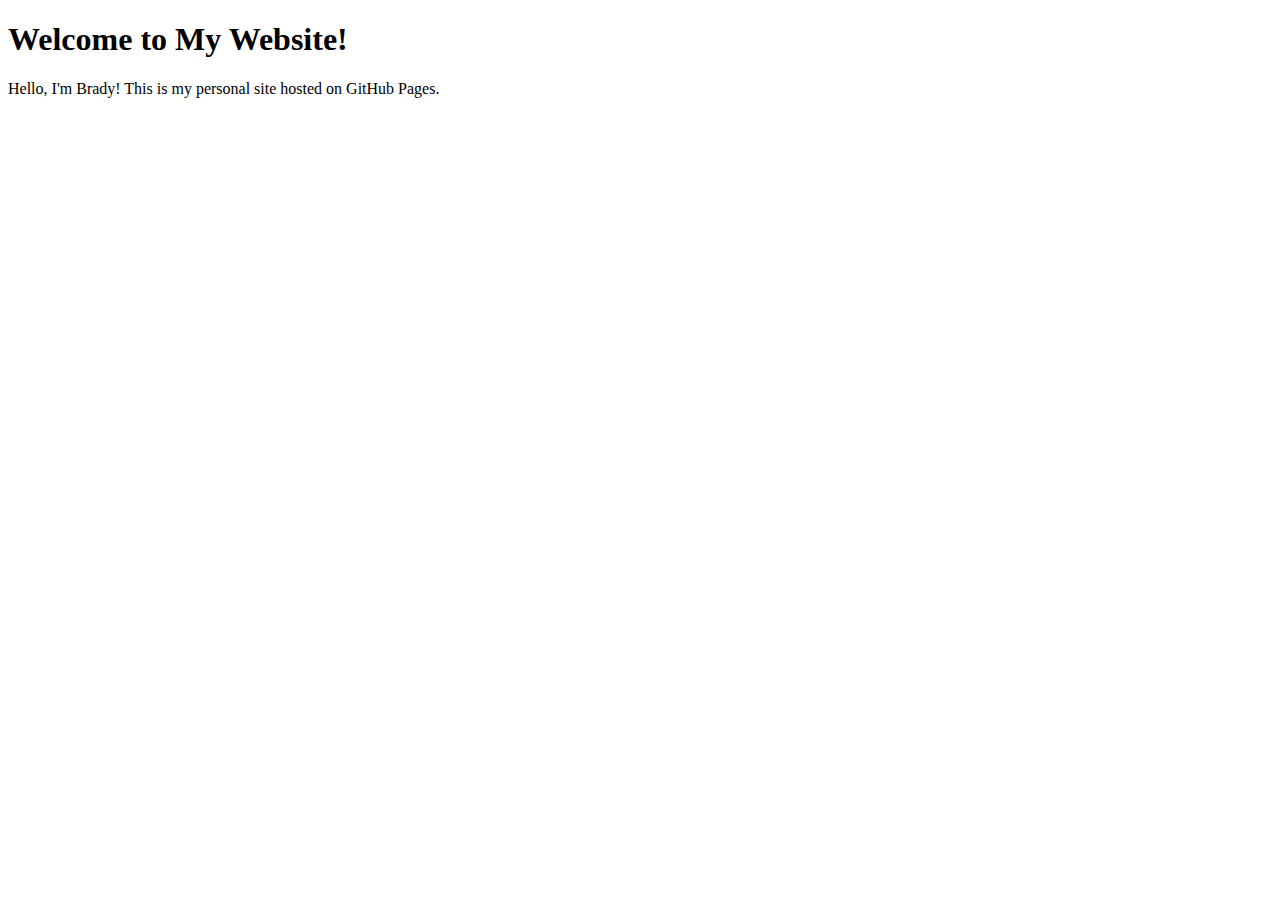
<file: pages/index.html>
<!DOCTYPE html>
<html>
<head>
    <title>My Personal Website</title>
</head>
<body>
    <h1>Welcome to My Website!</h1>
    <p>Hello, I'm Brady! This is my personal site hosted on GitHub Pages.</p>
</body>
</html>
</file>
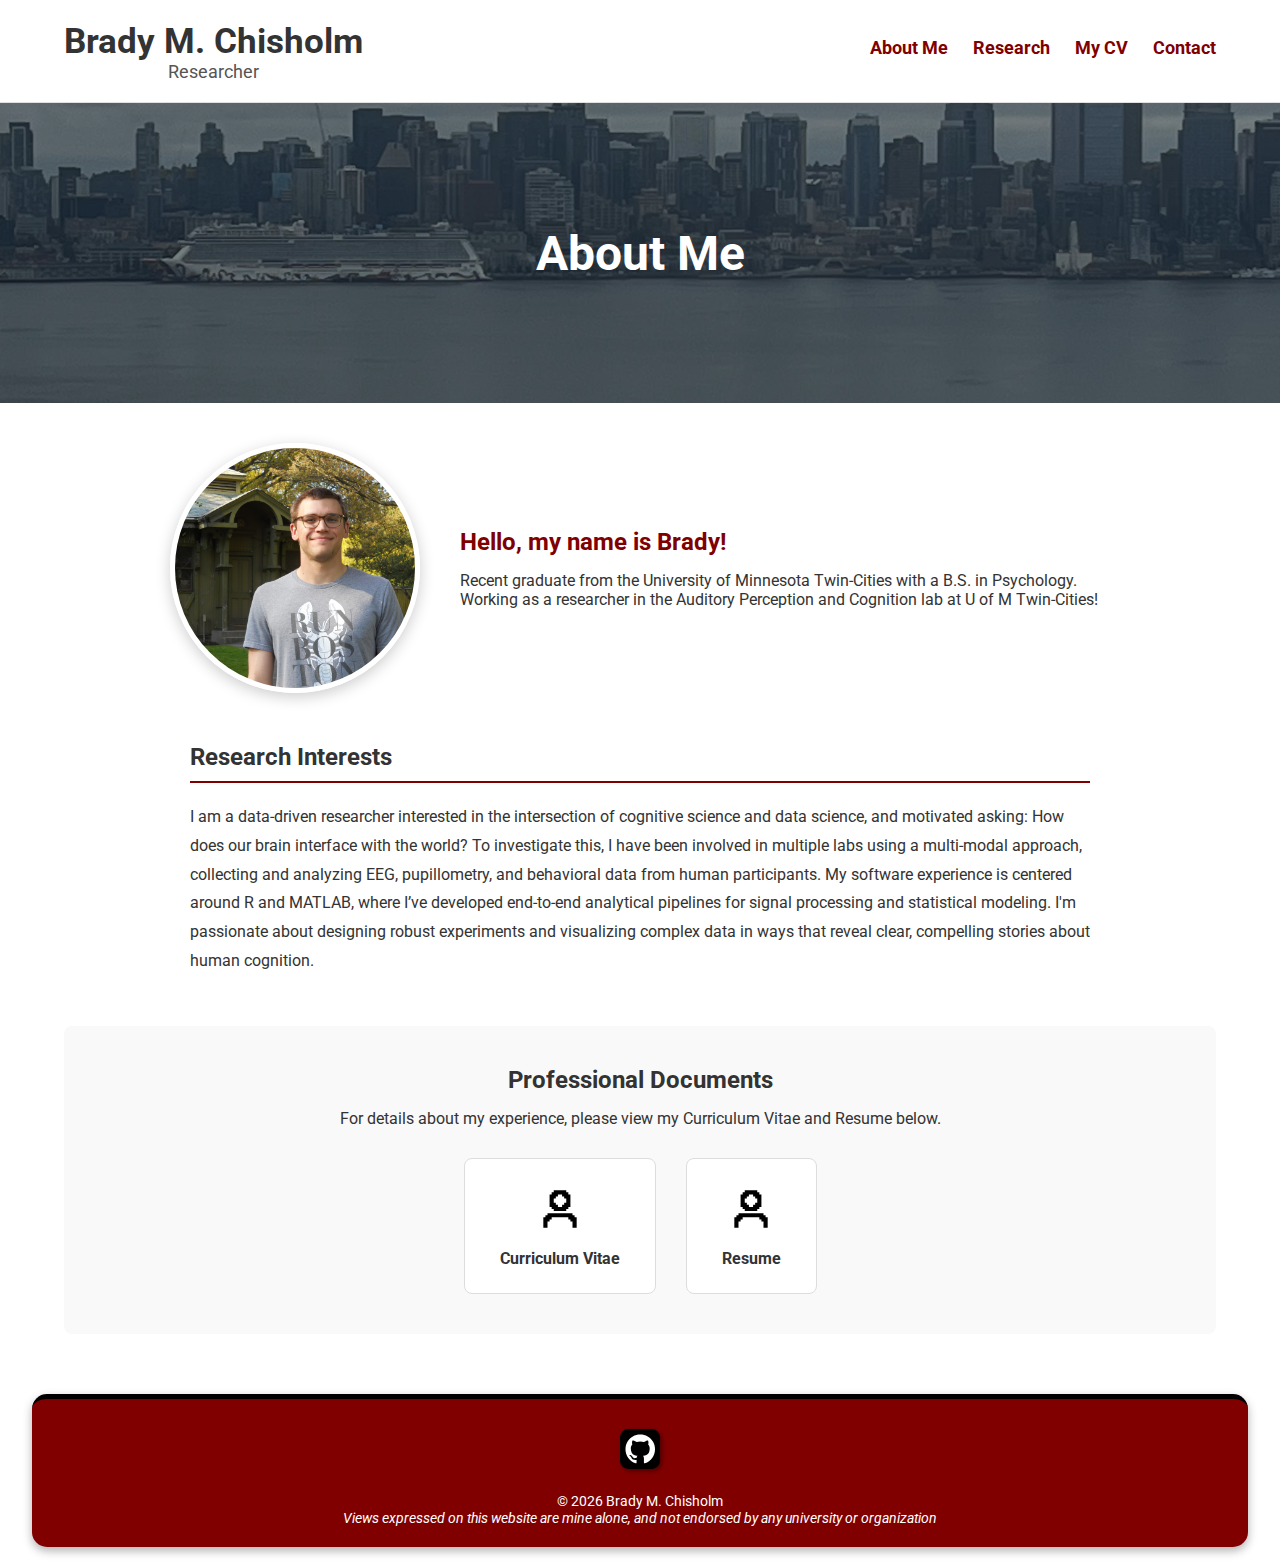
<file: docs/about.html>
<!DOCTYPE html>
<html lang="en">

<head>
    <meta charset="UTF-8">
    <meta name="viewport" content="width=device-width, initial-scale=1.0">
    <title>About Me | Brady M. Chisholm</title>
    <link rel="stylesheet" href="styles/styles.css">
    <link rel="stylesheet" href="https://fonts.googleapis.com/css?family=Roboto:400,700&display=swap">
    <link rel="icon" href="images/favicon.ico" type="image/x-icon">
</head>

<body>
  <!-- Header Section; set as site-wide header updated 4/14/2026-->
<header class="site-header">
    <div class="container header-container">
<div class="site-branding">
    <a href="index.html" style="text-decoration: none; color: inherit;">
        <h1>Brady M. Chisholm</h1>
        <p class="subtitle">Researcher</p>
    </a>
</div>
        <nav class="main-navigation">
            <a href="about.html">About Me</a>
            <a href="research.html">Research</a>
            <a href="../mySiteDocs/cv.pdf" target="_blank">My CV</a>
            <!-- <a href="photographs.html">Photos</a> UNCOMMENT ONCE UPDATED -->
            <a href="contact.html">Contact</a>
        </nav>
    </div>
</header>
<!-- end header -->

    <main>
        <section class="page-banner" style="background-image: url('images/others/seattleFog.jpg');">
            <div class="banner-overlay"></div>
            <h1 class="banner-title">About Me</h1>
        </section>

        <div class="container page-content">
            <section class="about-intro">
                <img src="images/others/bostonZoomedIn.JPG" alt="Headshot of Brady"
                    class="about-headshot">
                <div class="intro-text-about">
                    <h2>Hello, my name is Brady!</h2>
                    <p>
                        Recent graduate from the University of Minnesota Twin-Cities with a B.S. in Psychology.
                    </p>

                    <p>
                       Working as a researcher in the Auditory Perception and Cognition lab at U of M Twin-Cities! 
                    </p>
                </div>
            </section>

            <article class="about-details">
                <h2>Research Interests</h2>
                <p>
                I am a data-driven researcher interested in the intersection of cognitive science and data science, and motivated asking: How does our brain interface with the world?
                To investigate this, I have been involved in multiple labs using a multi-modal approach, collecting and analyzing EEG, pupillometry, and behavioral data from human participants.

                My software experience is centered around R and MATLAB, where I’ve developed end-to-end analytical pipelines for signal processing
                 and statistical modeling. I'm passionate about designing robust experiments and visualizing complex data in ways that reveal clear, compelling stories about human cognition.
                </p>
            </article>
<!-- C:\Academics\gitHubREADME_source\bchisholm08\professional_materials\CV\cv.pdf -->
            <section class="professional-documents">
                <h2>Professional Documents</h2>
                <p>For details about my experience, please view my Curriculum Vitae and Resume below.</p>
                <div class="document-links-container">
                    <a href="../mySiteDocs/cv.pdf" target="_blank" class="document-link-card">
                        <img src="images/others/logos/personoutline.svg" alt="Curriculum Vitae Icon"
                            class="document-icon">
                        <span>Curriculum Vitae</span>
                    </a>
                    <a href="../mySiteDocs/placeholder.pdf" target="_blank" class="document-link-card">
                        <img src="images/others/logos/personoutline.svg" alt="Resume" class="document-icon">
                        <span>Resume</span>
                    </a>

                </div>
            </section>
        </div>
    </main>

<!-- Footer Section; set as site-wide header updated 1/4/2026 -->
    <footer class="custom-footer">
        <div class="footer-container">
            <div class="footer-icons">
                <a href="https://github.com/bchisholm08" target="_blank" aria-label="GitHub">
                    <img src="images\others\logos\githubLogo.svg" alt="GitHub Icon">
                </a>
            </div>
        </div>
        <div class="footer-copyright">
            <p>&#xa9; 2026 Brady M. Chisholm</p>
            <p><i>Views expressed on this website are mine alone, and not endorsed by any university or organization</i></p>
        </div>
    </footer>
<!-- end footer -->

</body>

</html>
</file>
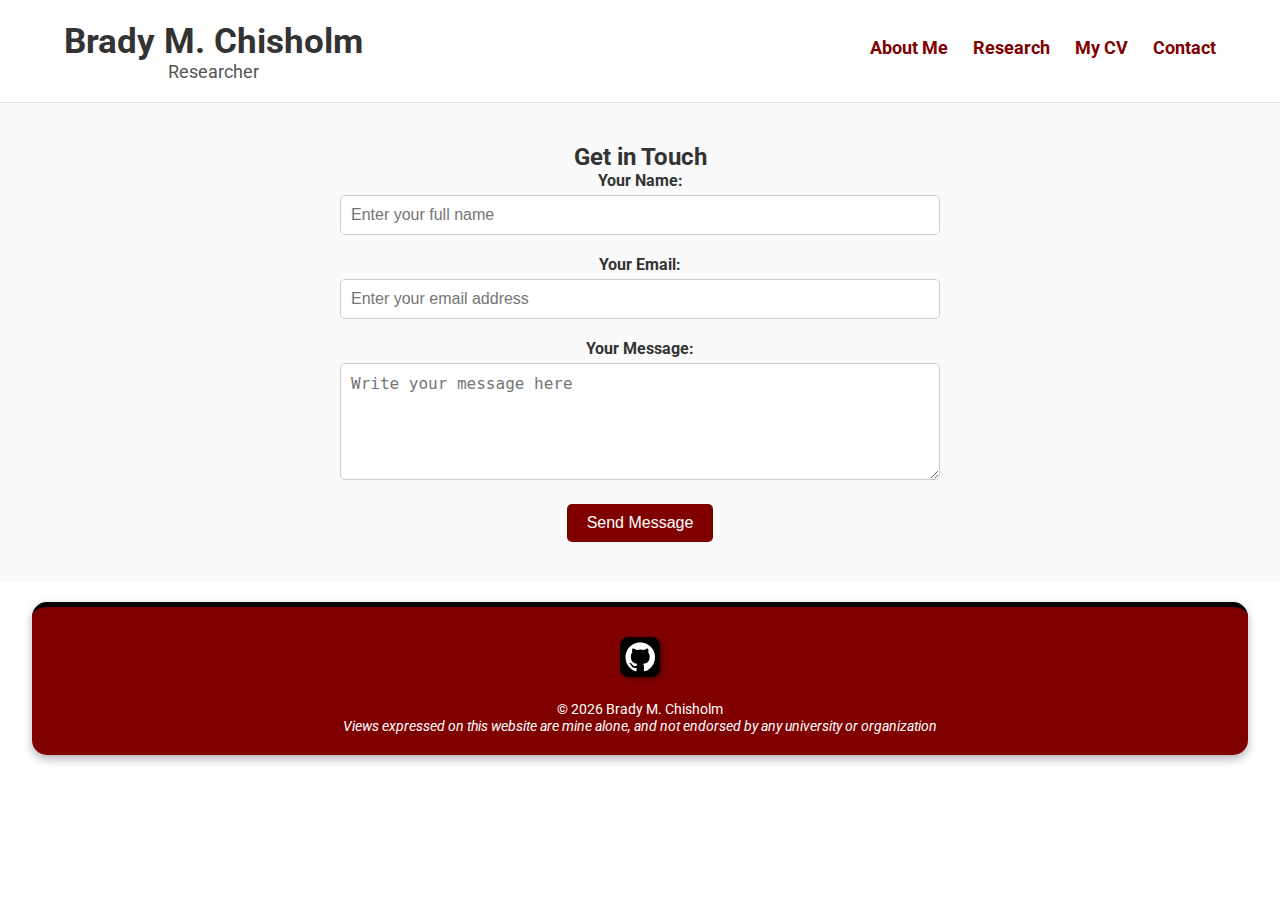
<file: docs/contact.html>
<!DOCTYPE html>
<html lang="en">
<head>
    <!-- Meta Information -->
    <meta charset="UTF-8">
    <meta name="viewport" content="width=device-width, initial-scale=1.0">
    <title>Contact Me | Brady M. Chisholm</title>
    <!-- Link to External CSS -->
    <link rel="stylesheet" href="styles/styles.css">
    <!-- Google Fonts for Enhanced Typography -->
    <link rel="stylesheet" href="https://fonts.googleapis.com/css?family=Roboto:400,700&display=swap">
    <!-- Favicon -->
    <link rel="icon" href="images/favicon.ico" type="image/x-icon">
    <!-- Meta Description for SEO -->
    <meta name="description" content="Contact Brady M. Chisholm, an undergraduate student in Psychology and Research Assistant in Auditory Perception and Neuroscience.">
    <!-- Meta Keywords for SEO -->
    <meta name="keywords" content="Brady Chisholm, Contact, Psychology, AI, Artificial Intelligence, Machine Learning, Research Assistant, Auditory Perception, Neuroscience">
</head>
<body>
<!-- Header Section; set as site-wide header updated 4/14/2026-->
<header class="site-header">
    <div class="container header-container">
<div class="site-branding">
    <a href="index.html" style="text-decoration: none; color: inherit;">
        <h1>Brady M. Chisholm</h1>
        <p class="subtitle">Researcher</p>
    </a>
</div>
        <nav class="main-navigation">
            <a href="about.html">About Me</a>
            <a href="research.html">Research</a>
            <a href="../mySiteDocs/cv.pdf" target="_blank">My CV</a>
            <!-- <a href="photographs.html">Photos</a> UNCOMMENT ONCE UPDATED -->
            <a href="contact.html" class="active">Contact</a>
        </nav>
    </div>
</header>
<!-- end header -->

    <!-- Main Content -->
    <main>
        <section class="contact-section">
            <div class="container">
                <h2>Get in Touch</h2>
                <!-- Contact Form -->
                <form action="https://formspree.io/f/your-form-id" method="POST" class="contact-form">
                    <!-- Name Field -->
                    <div class="form-group">
                        <label for="name">Your Name:</label>
                        <input type="text" id="name" name="name" placeholder="Enter your full name" required aria-label="Full Name">
                    </div>
                    
                    <!-- Email Field -->
                    <div class="form-group">
                        <label for="email">Your Email:</label>
                        <input type="email" id="email" name="email" placeholder="Enter your email address" required aria-label="Email Address">
                    </div>
                    
                    <!-- Message Field -->
                    <div class="form-group">
                        <label for="message">Your Message:</label>
                        <textarea id="message" name="message" rows="5" placeholder="Write your message here" required aria-label="Message"></textarea>
                    </div>
                    
                    <!-- Submit Button -->
                    <button type="submit" class="btn">Send Message</button>
                    
                    <!-- Success Message -->
                    <p class="success-message" style="display: none;">Thank you for reaching out! I'll get back to you soon.</p>
                    
                    <!-- Error Message -->
                    <p class="error-message" style="display: none;">Oops! Something went wrong. Please try again.</p>
                </form>
            </div>
        </section>
    </main>

<!-- Footer Section; set as site-wide header updated 1/4/2026 -->
    <footer class="custom-footer">
        <div class="footer-container">
            <div class="footer-icons">
                <a href="https://github.com/bchisholm08" target="_blank" aria-label="GitHub">
                    <img src="images/others/logos/githubLogo.svg" alt="GitHub Icon">
                </a>
            </div>
        </div>
        <div class="footer-copyright">
            <p>&#xa9; 2026 Brady M. Chisholm</p>
            <p><i>Views expressed on this website are mine alone, and not endorsed by any university or organization</i></p>
        </div>
    </footer>
<!-- end footer -->

    <!-- JavaScript for Form Feedback -->
    <script>
        document.addEventListener('DOMContentLoaded', function() {
            const form = document.querySelector('.contact-form');
            const successMessage = document.querySelector('.success-message');
            const errorMessage = document.querySelector('.error-message');

            form.addEventListener('submit', function(event) {
                event.preventDefault();
                const formData = new FormData(form);

                fetch(form.action, {
                    method: 'POST',
                    body: formData,
                    headers: {
                        'Accept': 'application/json'
                    }
                })
                .then(response => {
                    if (response.ok) {
                        successMessage.style.display = 'block';
                        errorMessage.style.display = 'none';
                        form.reset();
                    } else {
                        return response.json().then(data => {
                            throw new Error(data.error || 'Something went wrong! Please try again.');
                        });
                    }
                })
                .catch(error => {
                    errorMessage.textContent = error.message;
                    errorMessage.style.display = 'block';
                    successMessage.style.display = 'none';
                });
            });
        });
    </script>

</body>
</html>
</file>
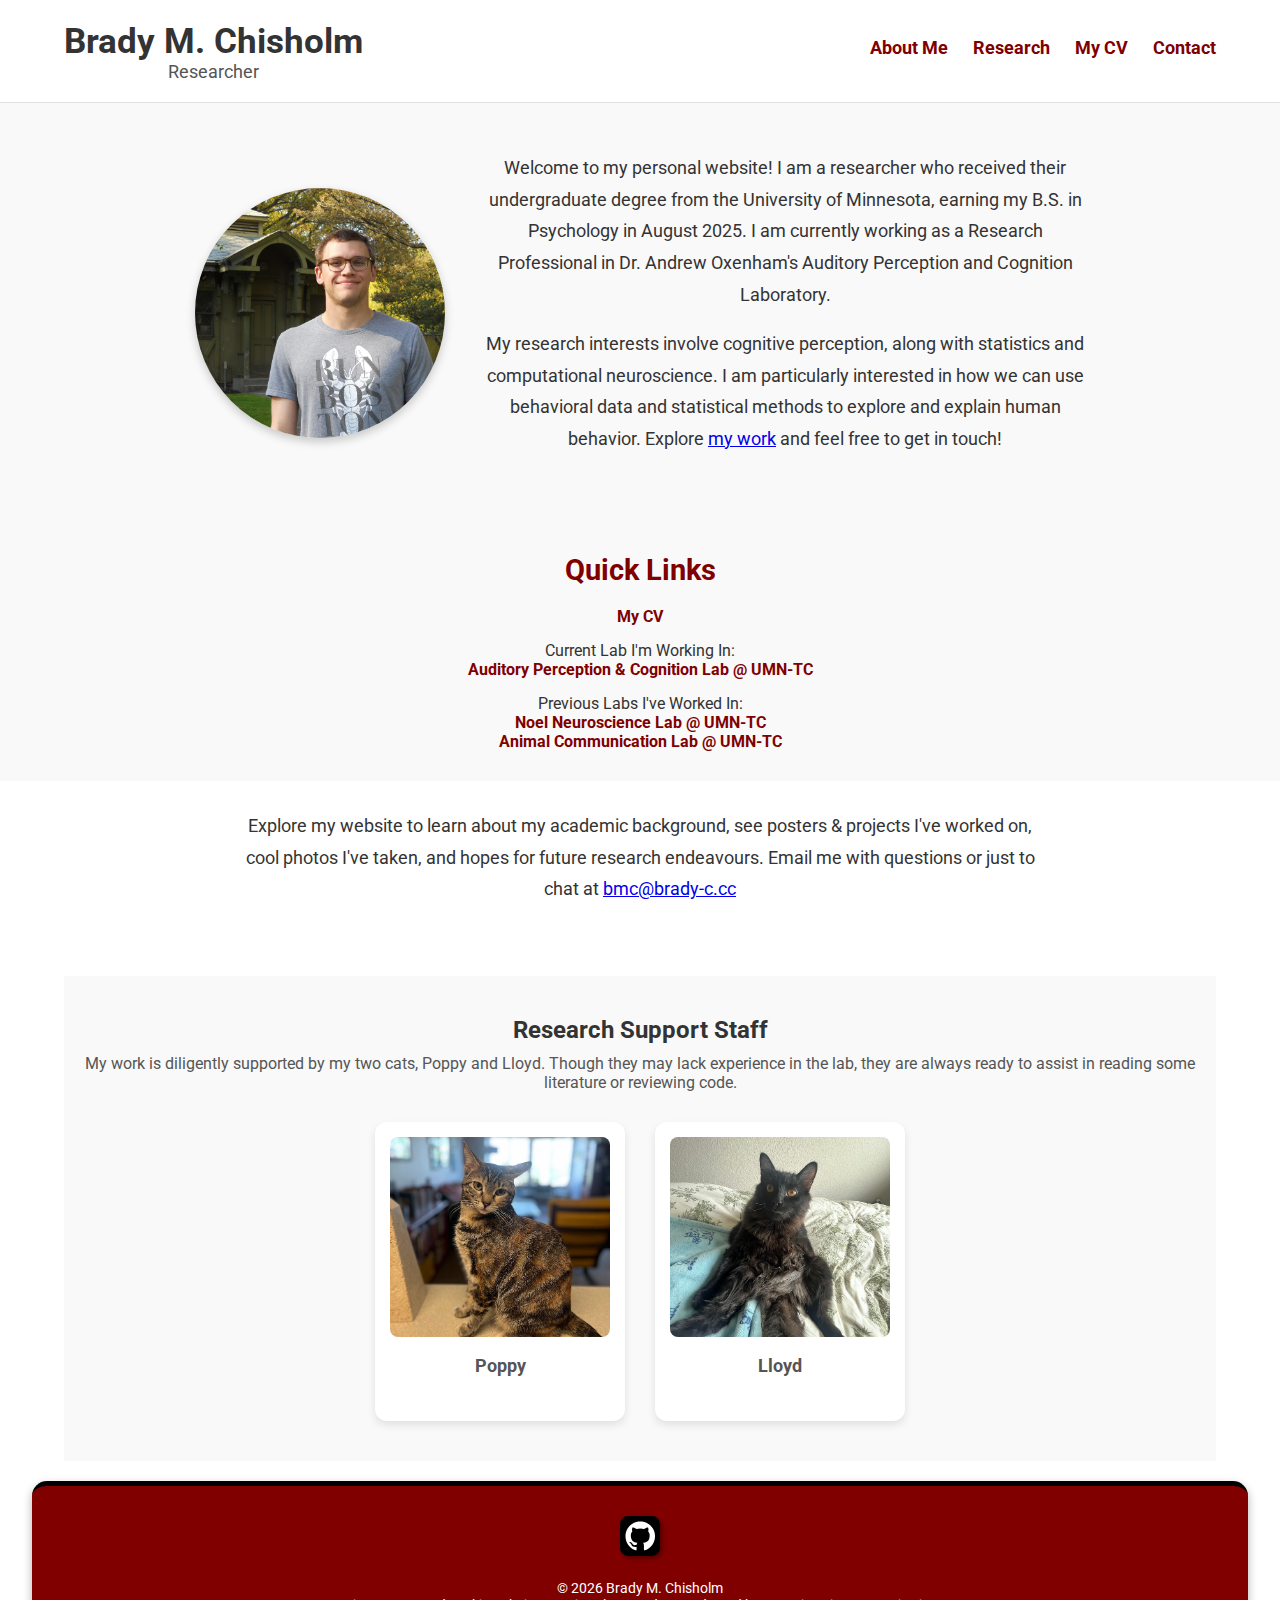
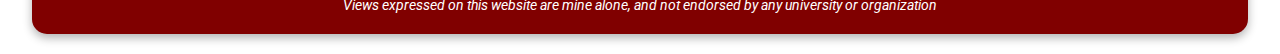
<file: docs/index_inProgress.html>
<!DOCTYPE html>
<html lang="en">
<head>
    <!-- Meta Information -->
    <meta charset="UTF-8">
    <meta name="viewport" content="width=device-width, initial-scale=1.0">
    <title>Brady M. Chisholm | Personal Website</title>
    <!-- Link to External CSS -->
    <link rel="stylesheet" href="styles/styles.css">
    <!-- Google Fonts for Enhanced Typography -->
    <link rel="stylesheet" href="https://fonts.googleapis.com/css?family=Roboto:400,700&display=swap">
    <!-- Favicon -->
    <link rel="icon" href="images/favicon.ico" type="image/x-icon">
    <!-- Meta Description for SEO -->
    <meta name="description" content="Contact Brady M. Chisholm, Researcher in Psychology.">
    <!-- Meta Keywords for SEO -->
    <meta name="keywords" content="Brady Chisholm, Contact, Psychology, AI, Artificial Intelligence, Machine Learning, Research Assistant, Auditory Perception, Neuroscience">
</head>
<body>

<!-- Header Section; set as site-wide header updated 4/14/2026-->
<header class="site-header">
    <div class="container header-container">
<div class="site-branding">
    <a href="index.html" style="text-decoration: none; color: inherit;">
        <h1>Brady M. Chisholm</h1>
        <p class="subtitle">Researcher</p>
    </a>
</div>
        <nav class="main-navigation">
            <a href="about.html">About Me</a>
            <a href="research.html">Research</a>
            <a href="../mySiteDocs/cv.pdf" target="_blank">My CV</a>
            <!-- <a href="photographs.html">Photos</a> UNCOMMENT ONCE UPDATED -->
            <a href="contact.html">Contact</a>
        </nav>
    </div>
</header>
<!-- end header -->

<main>
    <section class="intro-section">
        <div class="container intro-container">
            <img src="images/others/bostonZoomedIn.JPG" alt="Brady M. Chisholm" class="profile-picture-intro">
            <div class="intro-text">
                <p>
                    Welcome to my personal website! I am a researcher who received their undergraduate degree from the University of Minnesota, earning my B.S. in Psychology in August 2025.
                     I am currently working as a Research Professional in Dr. Andrew Oxenham's Auditory Perception and Cognition Laboratory.
                </p>
                <p>
                    My research interests involve cognitive perception, along with statistics and computational neuroscience.
                    I am particularly interested in how we can use behavioral data and statistical methods to explore and explain human behavior. 
                    Explore <a href="research.html">my work</a> and feel free to get in touch!
                </p>
            </div>
        </div>
    </section>

    <!-- Quick Links Section -->
    <section class="quick-links">
        <div class="container" style = "margin-bottom: 15px;">
            <h2>Quick Links</h2>
            <a href="../mySiteDocs/cv.pdf" target="_blank" class="quick-link">My CV</a>  <!-- fixed cv dir 1/6/26 -->
        </div>

<div class="container" style="margin-bottom: 15px;">
            <p>Current Lab I'm Working In:</p>
            <a href="https://apc.psych.umn.edu/" target="_blank" class="quick-link">Auditory Perception & Cognition Lab @ UMN-TC</a>
</div>
        <div class="container">
        
        Previous Labs I've Worked In:
         
         <p><a href="https://noel-lab.org/" target = "_blank" class="quick-link">Noel Neuroscience Lab @ UMN-TC </a></p>

           <p><a href="https://cbs.umn.edu/animal-communication-lab" target = "_blank" class="quick-link">Animal Communication Lab @ UMN-TC</a></p>
          
        </div>
        
    </p>

    </section>

    <!-- Main Content -->
    <main>
        <section class="intro">
            <div class="container">
                <p>
                    Explore my website to learn about my academic background, see posters & projects I've worked on, cool photos I've taken, and hopes for future research endeavours. Email me with questions or just to chat at <a href="mailto:bmc@brady-c.cc">bmc@brady-c.cc</a>
                </p>
            </div>
        </section>
    </main>

<section class="kitty-gallery container">
                <h2>Research Support Staff</h2>
                <p>
                    My work is diligently supported by my two cats, Poppy and Lloyd. Though they may lack
                    experience in the lab, they are always ready to assist in reading some literature or reviewing code.
                </p>
                <div class="kitty-photos">
                    <div class="kitty-card">
                        <img src="images\poppy.jpg" alt="A photo of Poppy.">
                        <p class="kitty-name">Poppy</p>
                    </div>
                    <div class="kitty-card">
                        <img src="images\lloyd.jpg" alt="A photo of Lloyd.">
                        <p class="kitty-name">Lloyd</p>
                    </div>
                </div>
            </section>


    <!-- Footer Section; set as site-wide header updated 1/4/2026 -->
    <footer class="custom-footer">
        <div class="footer-container">
            <div class="footer-icons">
                <a href="https://github.com/bchisholm08" target="_blank" aria-label="GitHub">
                    <img src="images\others\logos\githubLogo.svg" alt="GitHub Icon">
                </a>
            </div>
        </div>
        <div class="footer-copyright">
            <p>&#xa9; 2026 Brady M. Chisholm</p>
            <p><i>Views expressed on this website are mine alone, and not endorsed by any university or organization</i></p>
        </div>
    </footer>
<!-- end footer -->

</body>
</html>
</file>
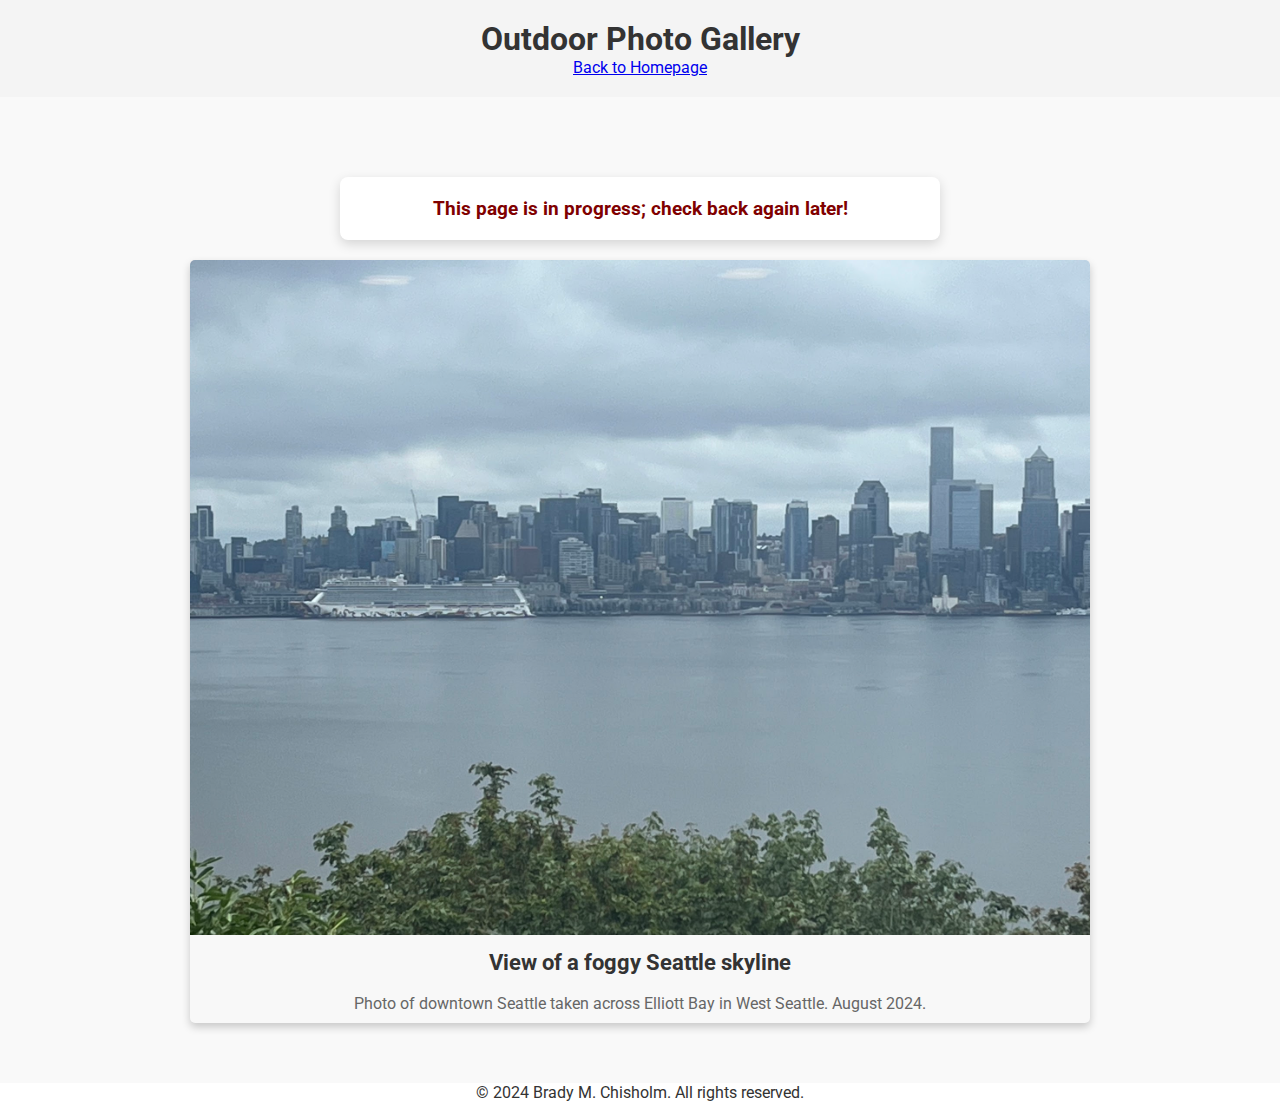
<file: docs/outsidePics.html>
<!DOCTYPE html>
<html lang="en">
<head>
    <!-- Meta Information -->
    <meta charset="UTF-8">
    <meta name="viewport" content="width=device-width, initial-scale=1.0">
    <title>Outdoor Photo Gallery | B.M.C.</title>
    <!-- Link to External CSS -->
    <link rel="stylesheet" href="styles/styles.css">
    <!-- Google Fonts for Enhanced Typography -->
    <link rel="stylesheet" href="https://fonts.googleapis.com/css?family=Roboto:400,700&display=swap">
    <!-- Favicon -->
    <link rel="icon" href="images/favicon.ico" type="image/x-icon">
    <!-- Swiper.js CSS for Carousel -->
    <link rel="stylesheet" href="https://unpkg.com/swiper/swiper-bundle.min.css">
</head>
<body>
    <!-- Header Section -->
    <header>
        <div class="container">
            <h1>Outdoor Photo Gallery</h1>
            <nav>
                <ul>
                    <a href="index.html">Back to Homepage</a>
                </ul>
            </nav>
        </div>
    </header>
    <section style="padding: 60px 20px; background-color: #f9f9f9;">
        <div style="background-color: #ffffff; padding: 20px; border-radius: 8px; box-shadow: 0 4px 12px rgba(0, 0, 0, 0.15); transition: transform 0.3s ease; text-align: center; max-width: 600px; margin: 20px auto;">
            <p style="font-size: 1.2rem; font-weight: bold; color: #800000;">
                This page is in progress; check back again later!
            </p>
        </div>
        <div style="display: flex; justify-content: center; align-items: center;">
            <div style="width: 105%; max-width: 900px; overflow: hidden; border-radius: 5px; box-shadow: 0 4px 8px rgba(0, 0, 0, 0.2); transition: transform 0.3s; background-color: #F8F8F8;">
                <img src="images/others/seattleFog.jpg" alt="Seattle Fog" style="width: 100%; height: auto; object-fit: contain;">
                <div style="padding: 10px; text-align: center;">
                    <h3 style="font-size: 1.4rem; font-weight: bold; color: #333333;">View of a foggy Seattle skyline</h3>
                    <br>
                    <p style="font-size: 1rem; color: #666666;">Photo of downtown Seattle taken across Elliott Bay in West Seattle. August 2024.</p>

                </div>
            </div>
        </div>
    </section>


    <!-- Footer Section -->
    <footer>
        <div class="container">
            <p>&copy; 2024 Brady M. Chisholm. All rights reserved.</p>

        </div>
    </footer>

    <!-- Swiper.js JS for Carousel -->
    <script src="https://unpkg.com/swiper/swiper-bundle.min.js"></script>
    <!-- Initialize Swiper -->
    <script>
        var swiper = new Swiper('.swiper-container', {
            loop: true,
            autoplay: {
                delay: 3000,
                disableOnInteraction: false,
            },
            pagination: {
                el: '.swiper-pagination',
                clickable: true,
            },
            navigation: {
                nextEl: '.swiper-button-next',
                prevEl: '.swiper-button-prev',
            },
        });
    </script>
</body>
</html>
</file>
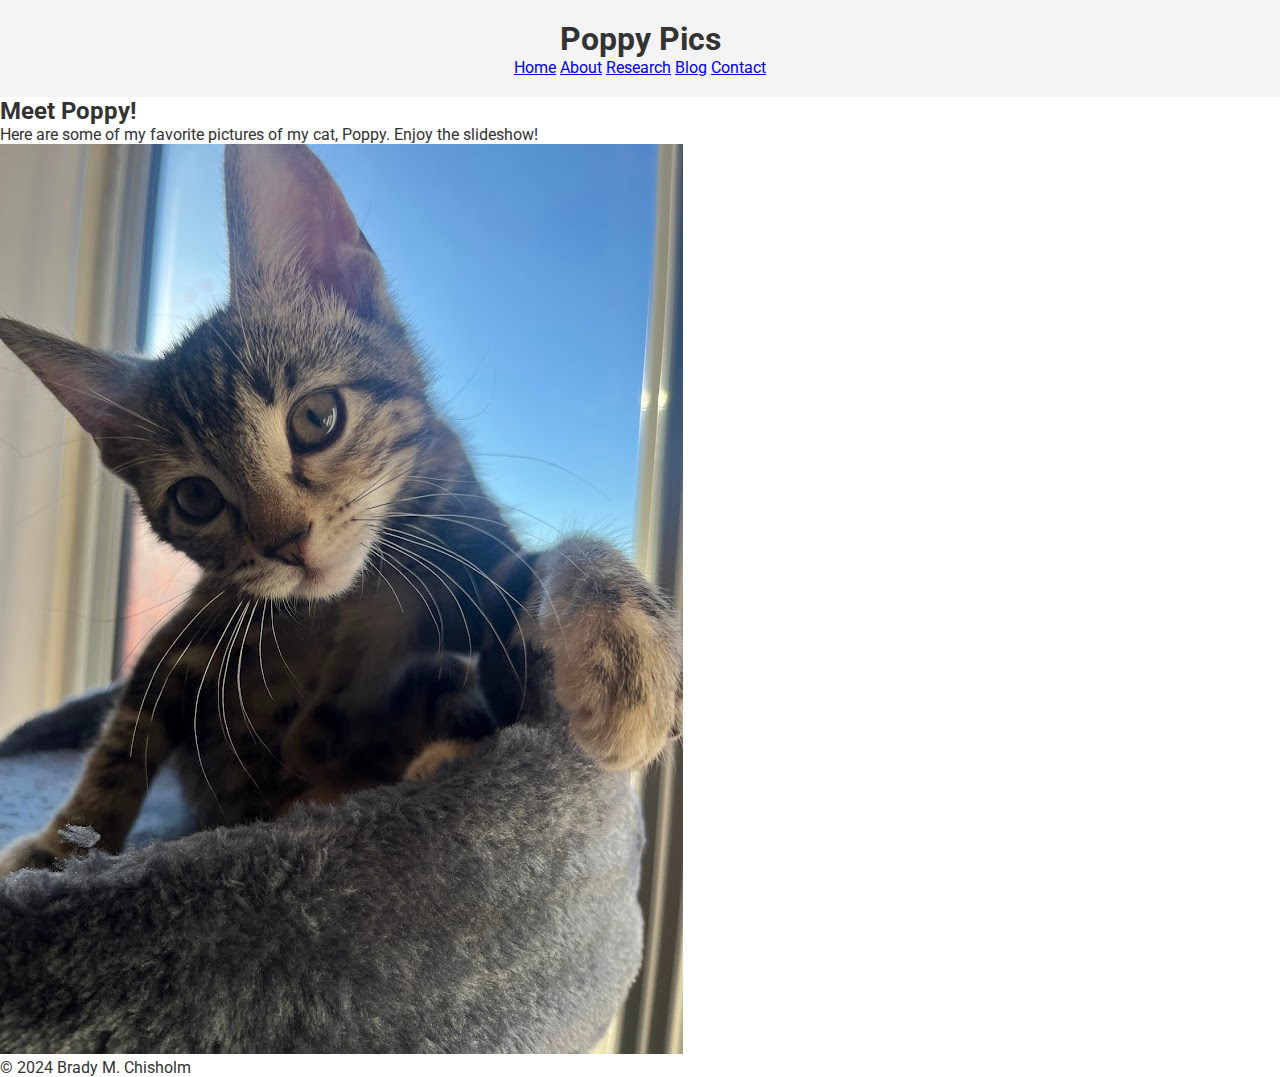
<file: docs/photoShare.html>
<!DOCTYPE html>
<html lang="en">
<head>
    <meta charset="UTF-8">
    <meta name="viewport" content="width=device-width, initial-scale=0.7">
    <title>Poppy Pics</title>
    <link rel="stylesheet" href="styles/styles.css">
    <script defer src="scripts/slideshow.js"></script>
</head>
<body>
    <header>
        <div class="container">
            <h1>Poppy Pics</h1>
            <nav>
                <a href="index.html">Home</a>
                <a href="about.html">About</a>
                <a href="research.html">Research</a>
                <a href="blog.html">Blog</a>
                <a href="contact.html">Contact</a>
            </nav>
        </div>
    </header>
    <main>
        <h2>Meet Poppy!</h2>
        <p>Here are some of my favorite pictures of my cat, Poppy. Enjoy the slideshow!</p>
        <div class="slideshow-container">
            <img id="slideshow" src="images/poppy1.jpg" alt="Poppy">
        </div>
    </main>
    <footer>
        <p>&copy; 2024 Brady M. Chisholm</p>
    </footer>
</body>
</html>
</file>
<file: docs/styles/styles.css>
/* =========================================================
   General Styling
========================================================= */

/* Importing Google Fonts */
@import url('https://fonts.googleapis.com/css?family=Roboto:400,700&display=swap');

/* Resetting default margins and paddings */
* {
    margin: 0;
    padding: 0;
    box-sizing: border-box;
}

/* Body Styling */
body {
    font-family: 'Roboto', sans-serif;
    background-color: #ffffff;
    color: #333333;
    display: flex;
    flex-direction: column;
    min-height: 100vh;
}

/* Container Class */
.container {
    width: 90%;
    max-width: 1200px;
    margin: 0 auto;
    text-align: center;
}

/* =========================================================
   Header Section
========================================================= */

header {
    background-color: #f4f4f4;
    padding: 20px 0;
}

/* Header Container */
.header-container {
    display: flex;
    flex-wrap: wrap;
    align-items: center;
    justify-content: flex-start;
    gap: 40px;
}

/* Profile Section */
.profile-section {
    flex: 1 1 300px;
    display: flex;
    justify-content: center;
    align-items: center;
}

/* Profile Picture Section */
.profile-picture {
    width: 300px; /* Increased from 300px */
    height: 300px; /* Increased from 300px */
    border-radius: 10%;
    object-fit: cover;
    box-shadow: 0 4px 10px rgba(0, 0, 0, 0.3);
    transition: transform 0.3s;
}

.profile-picture:hover {
    transform: scale(1.05); /* Keep the hover effect as before */
}


/* Explore Section */
.explore-section {
    flex: 1 1 300px;
}

.explore-section h2 {
    color: #800000;
    margin-bottom: 10px;
    font-size: 2rem;
}

.explore-links {
    display: flex;
    flex-direction: column;
    gap: 15px;
    align-items: center;
}

.explore-link {
    text-decoration: none;
    color: #ffffff;
    background-color: #800000;
    border: 2px solid #800000;
    border-radius: 8px;
    padding: 15px 30px;
    font-size: 1.1rem;
    font-weight: bold;
    transition: background-color 0.3s, transform 0.3s;
}

.explore-link:hover {
    background-color: #a00000;
    transform: translateY(-3px);
}

/* =========================================================
   Quick Links Section
========================================================= */

.quick-links {
    background-color: #f9f9f9;
    padding: 30px 0;
}

.quick-links h2 {
    color: #800000;
    font-size: 1.8rem;
    margin-bottom: 20px;
}

.quick-links a {
    text-decoration: none;
    color: #800000;
    font-weight: bold;
    margin: 10px;
}

.quick-links a:hover {
    color: #a00000;
}

/* =========================================================
   Main Content
========================================================= */

.intro {
    background-color: #ffffff;
    padding: 20px;
}

.intro p {
    font-size: 1.1rem;
    line-height: 1.8;
    max-width: 800px;
    margin: 10px auto;
    color: #333333;
}

/* =========================================================
   Collage Gallery Section with Captions
========================================================= */

.collage-gallery {
    background-color: #f9f9f9;
    padding: 40px 0;
    text-align: center;
}

.collage-gallery h2 {
    color: #800000;
    margin-bottom: 25px;
    font-size: 2rem;
}

.collage-gallery p {
    font-size: 1.1rem;
    color: #555555;
    max-width: 800px;
    margin: 0 auto 30px;
}

.gallery {
    display: flex;
    flex-wrap: wrap;
    justify-content: center;
    gap: 15px;
}

.gallery-item {
    position: relative;
    width: 300px;
    overflow: hidden;
    border-radius: 10px;
    box-shadow: 0 4px 8px rgba(0, 0, 0, 0.2);
    transition: transform 0.3s;
    background-color: #ffffff;
}

.gallery-item:hover {
    transform: scale(1.05);
}

.gallery-item img {
    width: 100%;
    height: 250px;
    object-fit: cover;
    border-top-left-radius: 10px;
    border-top-right-radius: 10px;
}

.gallery-item figcaption {
    padding: 15px;
    font-size: 1.0rem;
    color: #333333;
    background-color: #f4f4f4;
    border-bottom-left-radius: 10px;
    border-bottom-right-radius: 10px;
    text-align: center;
    line-height: 1.7;
}

/* =========================================================
   Footer Section
========================================================= */

.custom-footer {
    background-color: #800000;
    color: #ffffff;
    border-top: 5px solid black;
    border-radius: 15px;
    box-shadow: 0 4px 10px rgba(0, 0, 0, 0.3);
    padding: 20px 0;
    text-align: center;
    width: 95%;
    margin: 20px auto;
    max-width: none;
}

.footer-container {
    display: flex;
    justify-content: space-between;
    align-items: center;
    flex-direction: column;
}

.footer-icons {
    margin-top: 10px;
}

.footer-icons a {
    text-decoration: none;
    transition: transform 0.3s, opacity 0.3s;
}

.footer-icons img {
    width: 40px;
    height: 40px;
    filter: drop-shadow(2px 2px 2px rgba(0, 0, 0, 0.4));
}

.footer-icons a:hover {
    transform: translateY(-5px);
    opacity: 0.8;
}

.footer-copyright {
    margin-top: 20px;
    font-size: 0.9rem;
    color: #ffffff;
}


/* =========================================================
   Contact Section Styling
========================================================= */
.contact-section {
    padding: 40px 0;
    background-color: #fafafa;
}

.contact-form {
    max-width: 600px;
    margin: 0 auto;
}

.form-group {
    margin-bottom: 20px;
}

label {
    display: block;
    font-weight: bold;
    margin-bottom: 5px;
    color: #333;
}

input[type="text"],
input[type="email"],
textarea {
    width: 100%;
    padding: 10px;
    border: 1px solid #ccc;
    border-radius: 5px;
    font-size: 1rem;
}

input[type="text"]:focus,
input[type="email"]:focus,
textarea:focus {
    border-color: #800000; /* Maroon border on focus */
    outline: none;
}

.btn {
    background-color: #800000;
    color: #fff;
    border: none;
    padding: 10px 20px;
    font-size: 1rem;
    cursor: pointer;
    transition: background-color 0.3s;
    border-radius: 5px;
}

.btn:hover {
    background-color: #a00000; /* Darker maroon on hover */
}

.success-message,
.error-message {
    font-size: 1rem;
    margin-top: 15px;
    display: none; /* Initially hidden */
}

.success-message {
    color: #28a745; /* Green for success */
}

.error-message {
    color: #dc3545; /* Red for error */
}

/* =========================================================
   NEW HEADER STYLES
========================================================= */

/* A. Main Header Bar */
.site-header {
    background-color: #ffffff;
    border-bottom: 1px solid #e0e0e0;
    padding: 20px 0;
}

/* B. Overriding the old header-container */
.header-container {
    display: flex;
    justify-content: space-between; /* Pushes name to left, nav to right */
    align-items: center;
    flex-wrap: wrap; /* Allows stacking on smaller screens */
    gap: 20px;
}

/* C. Your Name and Title */
.site-branding h1 {
    margin: 0;
    color: #333333;
    font-size: 2.2rem;
}

.site-branding .subtitle {
    margin: 0;
    font-size: 1.1rem;
    color: #555555;
    font-weight: 400;
}

/* D. Main Navigation Links */
.main-navigation {
    display: flex;
    gap: 25px;
}

.main-navigation a {
    text-decoration: none;
    color: #800000; /* Your maroon color */
    font-weight: bold;
    font-size: 1.1rem;
    padding-bottom: 5px;
    border-bottom: 2px solid transparent; /* For hover effect */
    transition: border-color 0.3s;
}

.main-navigation a:hover {
    color: #a00000;
    border-bottom-color: #a00000; /* Underline appears on hover */
}

/* =========================================================
   NEW INTRO SECTION STYLES
========================================================= */

/* E. The container for the intro text and photo */
.intro-section {
    background-color: #f9f9f9; /* A very light gray background */
    padding: 50px 0;
    text-align: left; /* Override the global center alignment */
}

.intro-container {
    display: flex;
    align-items: center;
    gap: 40px;
    flex-wrap: wrap; /* Stacks image on top of text on small screens */
    justify-content: center; /* Center the items when they wrap */
}

/* F. The new styling for the profile picture in this section */
.profile-picture-intro {
    width: 250px; /* Smaller and more appropriate */
    height: 250px;
    border-radius: 65%; /* A circular crop looks modern */
    object-fit: cover;
    box-shadow: 0 4px 10px rgba(0, 0, 0, 0.2);
}

/* G. The text next to the picture */
.intro-text {
    flex: 1;
    max-width: 600px;
}

.intro-text p {
    font-size: 1.1rem;
    line-height: 1.8;
    margin-bottom: 1em; /* Space between paragraphs */
}

/* =========================================================
   ABOUT PAGE STYLES
========================================================= */

/* A. Page Banner (using the Seattle fog image) */
.page-banner {
    position: relative;
    height: 300px;
    background-size: cover;
    background-position: center;
    display: flex;
    justify-content: center;
    align-items: center;
    color: #ffffff;
}

.banner-overlay {
    position: absolute;
    top: 0;
    left: 0;
    width: 100%;
    height: 100%;
    background-color: rgba(0, 0, 0, 0.5); /* Dark overlay to make text pop */
}

.banner-title {
    font-size: 3rem;
    font-weight: 700;
    z-index: 1; /* Puts text above the overlay */
}

/* B. Main Page Content Container */
.page-content {
    padding-top: 40px;
    padding-bottom: 40px;
}

/* C. Intro Section (Headshot + Text) */
.about-intro {
    display: flex;
    align-items: center;
    gap: 40px;
    margin-bottom: 50px;
    flex-wrap: wrap; /* Allows stacking on smaller screens */
    justify-content: center; /* Center items when they wrap */
}

.about-headshot {
    width: 250px;
    height: 250px;
    border-radius: 50%; /* Circular headshot */
    object-fit: cover;
    box-shadow: 0 4px 15px rgba(0,0,0,0.2);
    border: 5px solid white;
}

.intro-text-about {
    flex: 1;
    max-width: 650px;
    text-align: left;
}

.intro-text-about h2 {
    margin-bottom: 15px;
    color: #800000; /* Your maroon color */
}

/* D. Main Article/Details Section */
.about-details {
    text-align: left;
    max-width: 900px;
    margin: 0 auto 50px auto; /* Center the text column */
}

.about-details h2 {
    color: #333;
    border-bottom: 2px solid #800000;
    padding-bottom: 10px;
    margin-top: 30px;
    margin-bottom: 20px;
}

.about-details p {
    line-height: 1.8;
    margin-bottom: 1.5em;
}

/* E. Professional Documents Section */
.professional-documents {
    text-align: center;
    background-color: #f9f9f9;
    padding: 40px;
    border-radius: 8px;
    margin-top: 40px;
}

.professional-documents h2 {
    margin-bottom: 15px;
}

.document-links-container {
    display: flex;
    justify-content: center;
    gap: 30px;
    margin-top: 30px;
    flex-wrap: wrap;
}

.document-link-card {
    display: flex;
    flex-direction: column;
    align-items: center;
    gap: 15px;
    padding: 25px 35px;
    border: 1px solid #ddd;
    border-radius: 8px;
    background-color: #ffffff;
    text-decoration: none;
    color: #333;
    font-weight: bold;
    transition: transform 0.3s, box-shadow 0.3s;
}

.document-link-card:hover {
    transform: translateY(-5px);
    box-shadow: 0 8px 20px rgba(0,0,0,0.1);
}

.document-link-card .document-icon {
    width: 50px;
    height: 50px;
}

/* ==================
   Kitty Gallery Styles
   ================== */

.kitty-gallery {
    text-align: center; /* Centers the heading and paragraph */
    padding: 40px 20px;
    background-color: #f9f9f9; /* A light background to separate the section */
    margin-top: 40px;
}

.kitty-gallery h2 {
    margin-bottom: 10px;
}

.kitty-gallery p {
    margin-bottom: 30px;
    color: #555;
}

.kitty-photos {
    display: flex; /* This is key to placing images side-by-side */
    justify-content: center; /* Centers the images horizontally */
    gap: 30px; /* Adds space between the photos */
    flex-wrap: wrap; /* Allows images to stack on smaller screens */
}

.kitty-card {
    background-color: #fff;
    border-radius: 12px;
    box-shadow: 0 4px 8px rgba(0,0,0,0.1);
    padding: 15px;
    width: 250px;
    text-align: center;
}

.kitty-card img {
    width: 100%; /* Makes the image fill the card */
    height: 200px; /* Gives a consistent height */
    object-fit: cover; /* Prevents image from stretching */
    border-radius: 8px; /* Rounds the corners of the photo */
}

.kitty-name {
    margin-top: 15px;
    font-weight: bold;
    color: #333;
    font-size: 1.1em;
}
</file>
